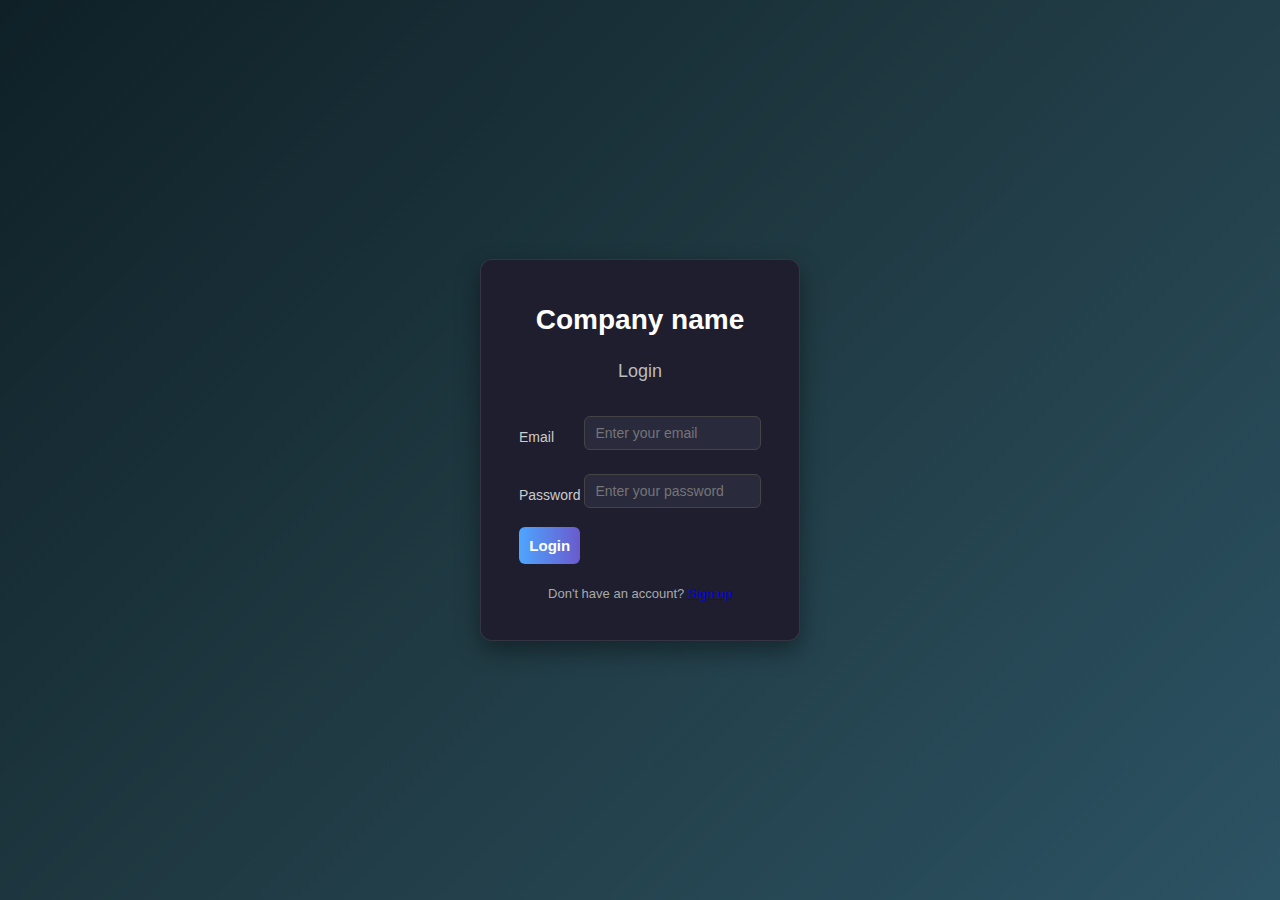
<file: index.html>
<!DOCTYPE html>
<html lang="en">
<head>
    <meta charset="UTF-8">
    <meta name="viewport" content="width=device-width, initial-scale=1.0">
    <title>Login</title>
    <link rel="stylesheet" href="style.css">
</head>
<body>
    <div class="login-form">
        <h3>Company name</h3>
        <h4>Login</h4>
        <table>
            <tr>
                <td><label for="email">Email</label></td>
                <td><input type="email" id="email" placeholder="Enter your email"></td>
            </tr>
            <tr>
                <td><label for="password">Password</label></td>
                <td><input type="password" id="password" placeholder="Enter your password"></td>
            </tr>
            <tr>
                <td rowspan="4"><button type="submit">Login</button></td>
            </tr>
        </table>
        <p>Don't have an account? <a href="#">Sign up</a></p>
    </div>
</body>

</html>
</file>
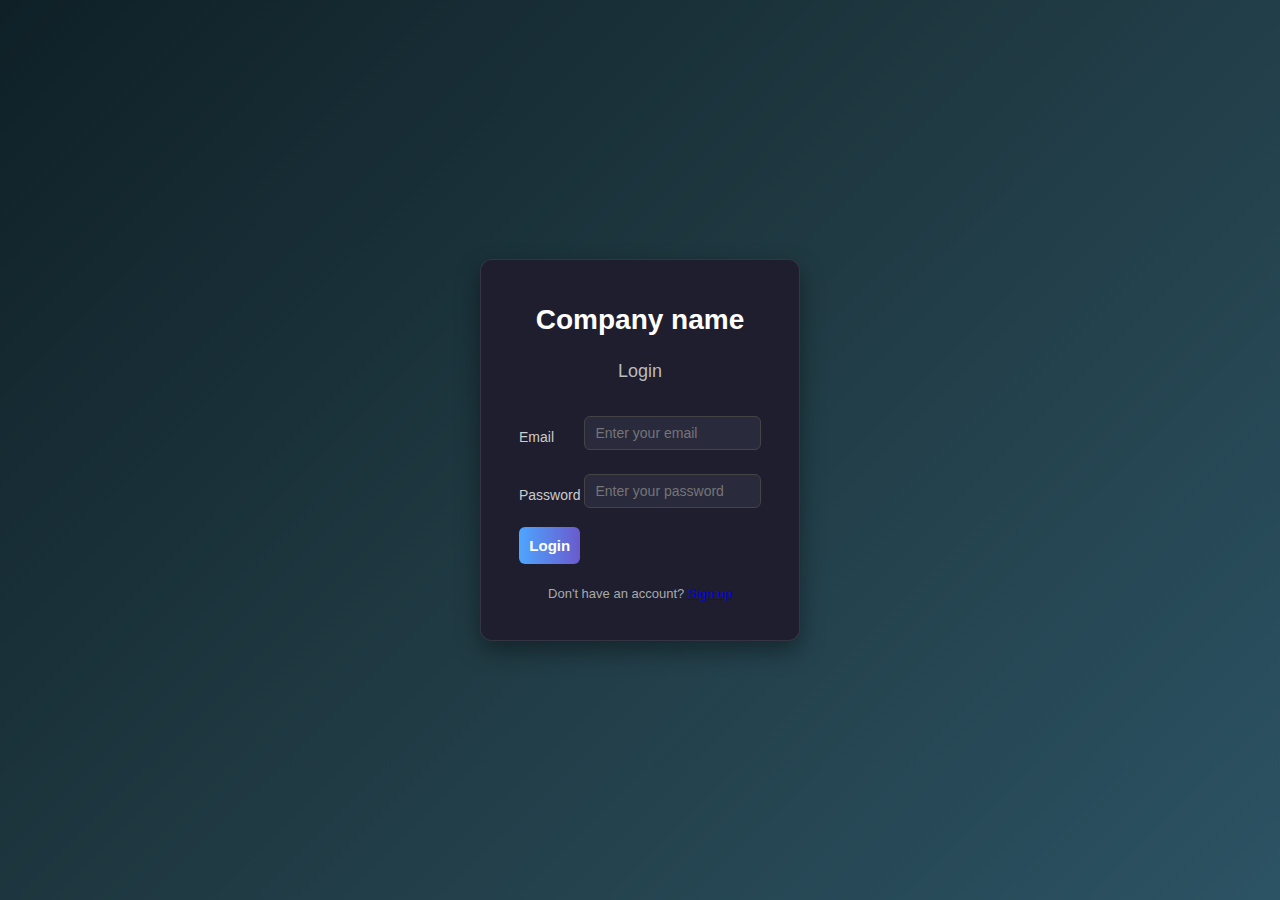
<file: login.html>
<!DOCTYPE html>
<html lang="en">
<head>
    <meta charset="UTF-8">
    <meta name="viewport" content="width=device-width, initial-scale=1.0">
    <title>Login</title>
    <link rel="stylesheet" href="login.css">
</head>
<body>
    <div class="login-form">
        <h3>Company name</h3>
        <h4>Login</h4>
        <table>
            <tr>
                <td><label for="email">Email</label></td>
                <td><input type="email" id="email" placeholder="Enter your email"></td>
            </tr>
            <tr>
                <td><label for="password">Password</label></td>
                <td><input type="password" id="password" placeholder="Enter your password"></td>
            </tr>
            <tr>
                <td rowspan="4"><button type="submit">Login</button></td>
            </tr>
        </table>
        <p>Don't have an account? <a href="#">Sign up</a></p>
    </div>
</body>
</html>
</file>
<file: style.css>
*{
    margin: 0;
    box-sizing: border-box;
    font-family: 'Segoe UI', Tahoma, Geneva, Verdana, sans-serif;
}
body{
    height: 100vh;
    width: 100vw;
    display: flex;
    justify-content: center;
    align-items: center;
    background: linear-gradient(135deg, #0f2027, #203a43, #2c5364);
    color: #f5f5f5;
}
.login-form{
    line-height: 1.8;
    border: 1px solid rgba(255,255,255,0.1);
    padding: 35px;
    border-radius: 12px;
    background-color: #1e1e2f;
    width: 320px;
    box-shadow: 0 10px 25px rgba(0,0,0,0.4);
}
h3{
    font-size: 28px;
    font-weight: 600;
    margin-bottom: 10px;
    text-align: center;
    color: #ffffff;
}
h4{
    font-size: 18px;
    font-weight: 400;
    margin-bottom: 20px;
    text-align: center;
    color: #bbbbbb;
}
label{
    font-size: 14px;
    font-weight: 500;
    color: #cccccc;
}
input{
    width: 100%;
    padding: 8px 10px;
    margin-top: 5px;
    margin-bottom: 15px;
    font-size: 14px;
    border-radius: 6px;
    border: 1px solid #444;
    background-color: #2a2a3d;
    color: #ffffff;
    outline: none;
    transition: 0.3s ease;
}
input:focus{
    border-color: #4da6ff;
    box-shadow: 0 0 5px #4da6ff;
}
button{
    width: 100%;
    padding: 10px;
    font-size: 15px;
    font-weight: 600;
    border-radius: 6px;
    border: none;
    background: linear-gradient(90deg, #4da6ff, #6a5acd);
    color: white;
    cursor: pointer;
    transition: 0.3s ease;
}
button:hover{
    opacity: 0.9;
    transform: translateY(-2px);
}
p{
    font-size: 13px;
    text-align: center;
    margin-top: 15px;
    color: #aaaaaa;

}
</file>
<file: login.css>
*{
    margin: 0;
    box-sizing: border-box;
    font-family: 'Segoe UI', Tahoma, Geneva, Verdana, sans-serif;
}
body{
    height: 100vh;
    width: 100vw;
    display: flex;
    justify-content: center;
    align-items: center;
    background: linear-gradient(135deg, #0f2027, #203a43, #2c5364);
    color: #f5f5f5;
}
.login-form{
    line-height: 1.8;
    border: 1px solid rgba(255,255,255,0.1);
    padding: 35px;
    border-radius: 12px;
    background-color: #1e1e2f;
    width: 320px;
    box-shadow: 0 10px 25px rgba(0,0,0,0.4);
}
h3{
    font-size: 28px;
    font-weight: 600;
    margin-bottom: 10px;
    text-align: center;
    color: #ffffff;
}
h4{
    font-size: 18px;
    font-weight: 400;
    margin-bottom: 20px;
    text-align: center;
    color: #bbbbbb;
}
label{
    font-size: 14px;
    font-weight: 500;
    color: #cccccc;
}
input{
    width: 100%;
    padding: 8px 10px;
    margin-top: 5px;
    margin-bottom: 15px;
    font-size: 14px;
    border-radius: 6px;
    border: 1px solid #444;
    background-color: #2a2a3d;
    color: #ffffff;
    outline: none;
    transition: 0.3s ease;
}
input:focus{
    border-color: #4da6ff;
    box-shadow: 0 0 5px #4da6ff;
}
button{
    width: 100%;
    padding: 10px;
    font-size: 15px;
    font-weight: 600;
    border-radius: 6px;
    border: none;
    background: linear-gradient(90deg, #4da6ff, #6a5acd);
    color: white;
    cursor: pointer;
    transition: 0.3s ease;
}
button:hover{
    opacity: 0.9;
    transform: translateY(-2px);
}
p{
    font-size: 13px;
    text-align: center;
    margin-top: 15px;
    color: #aaaaaa;
}
</file>
